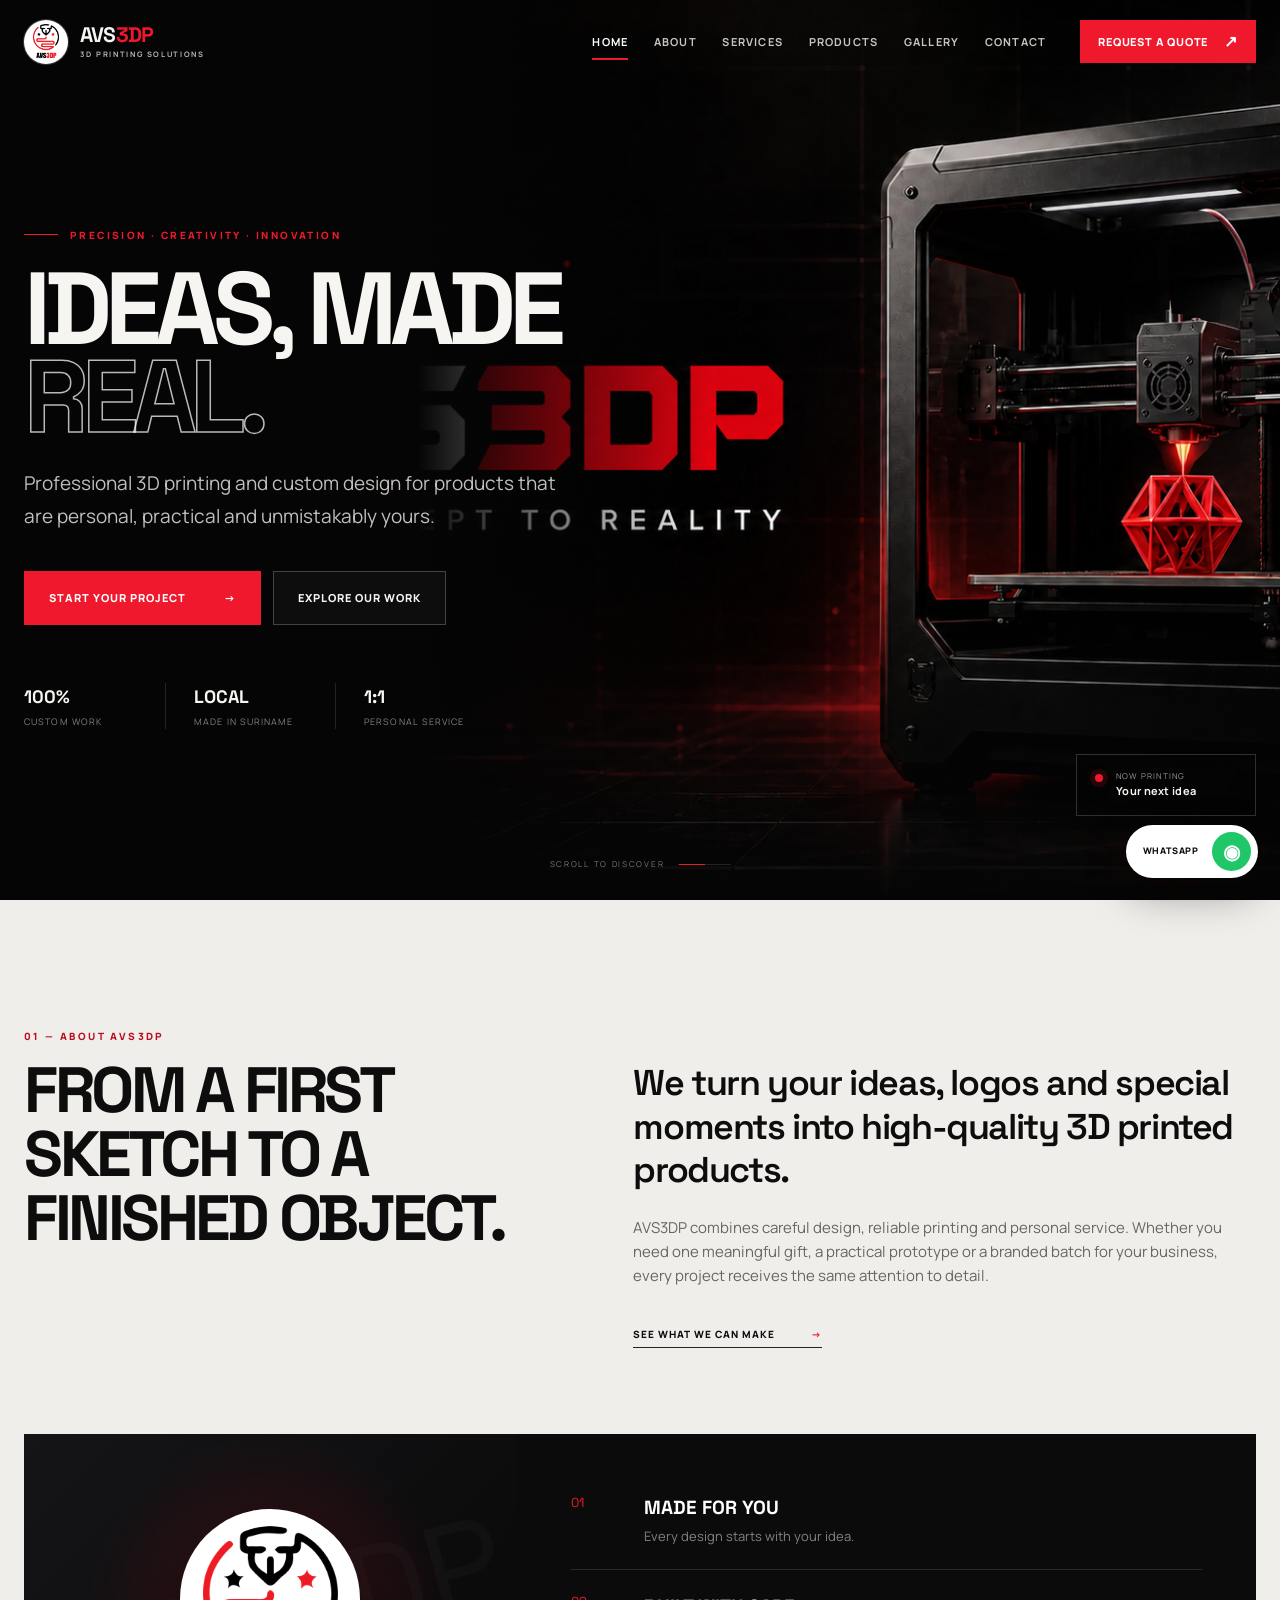
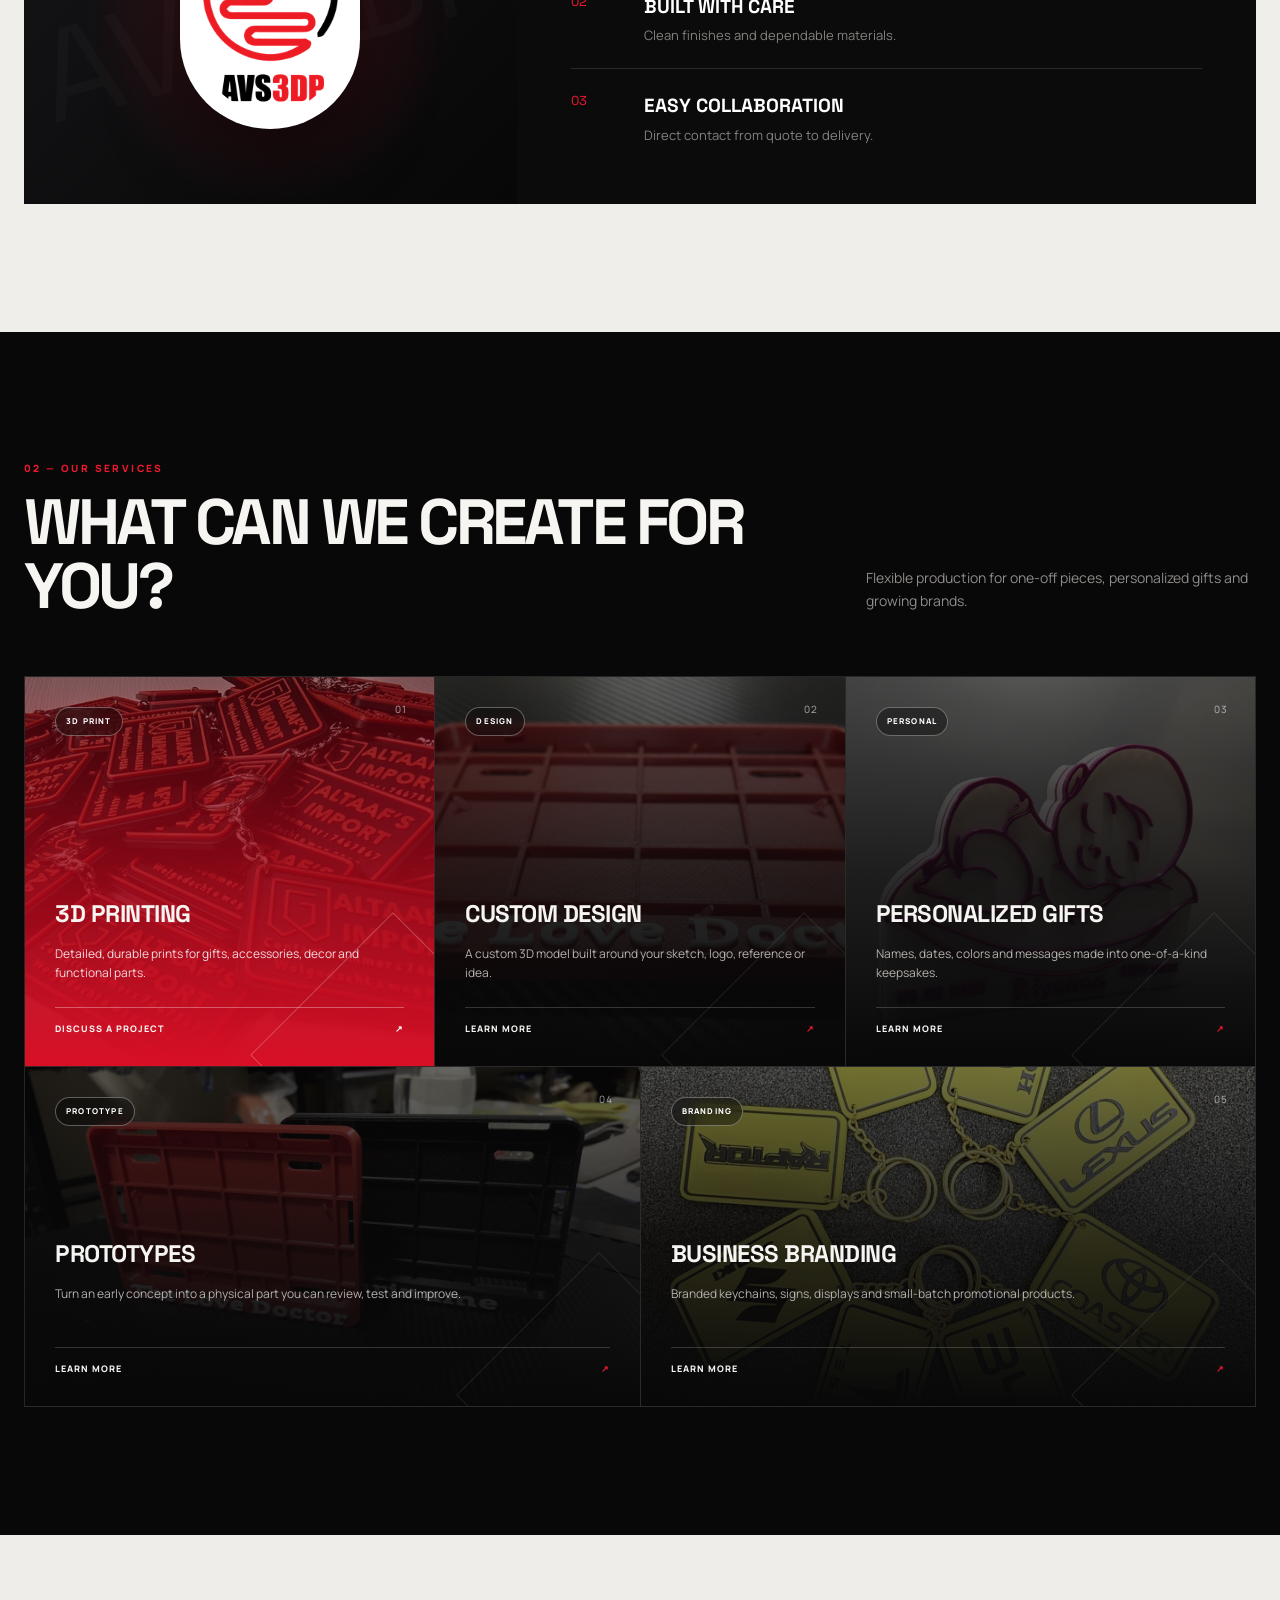
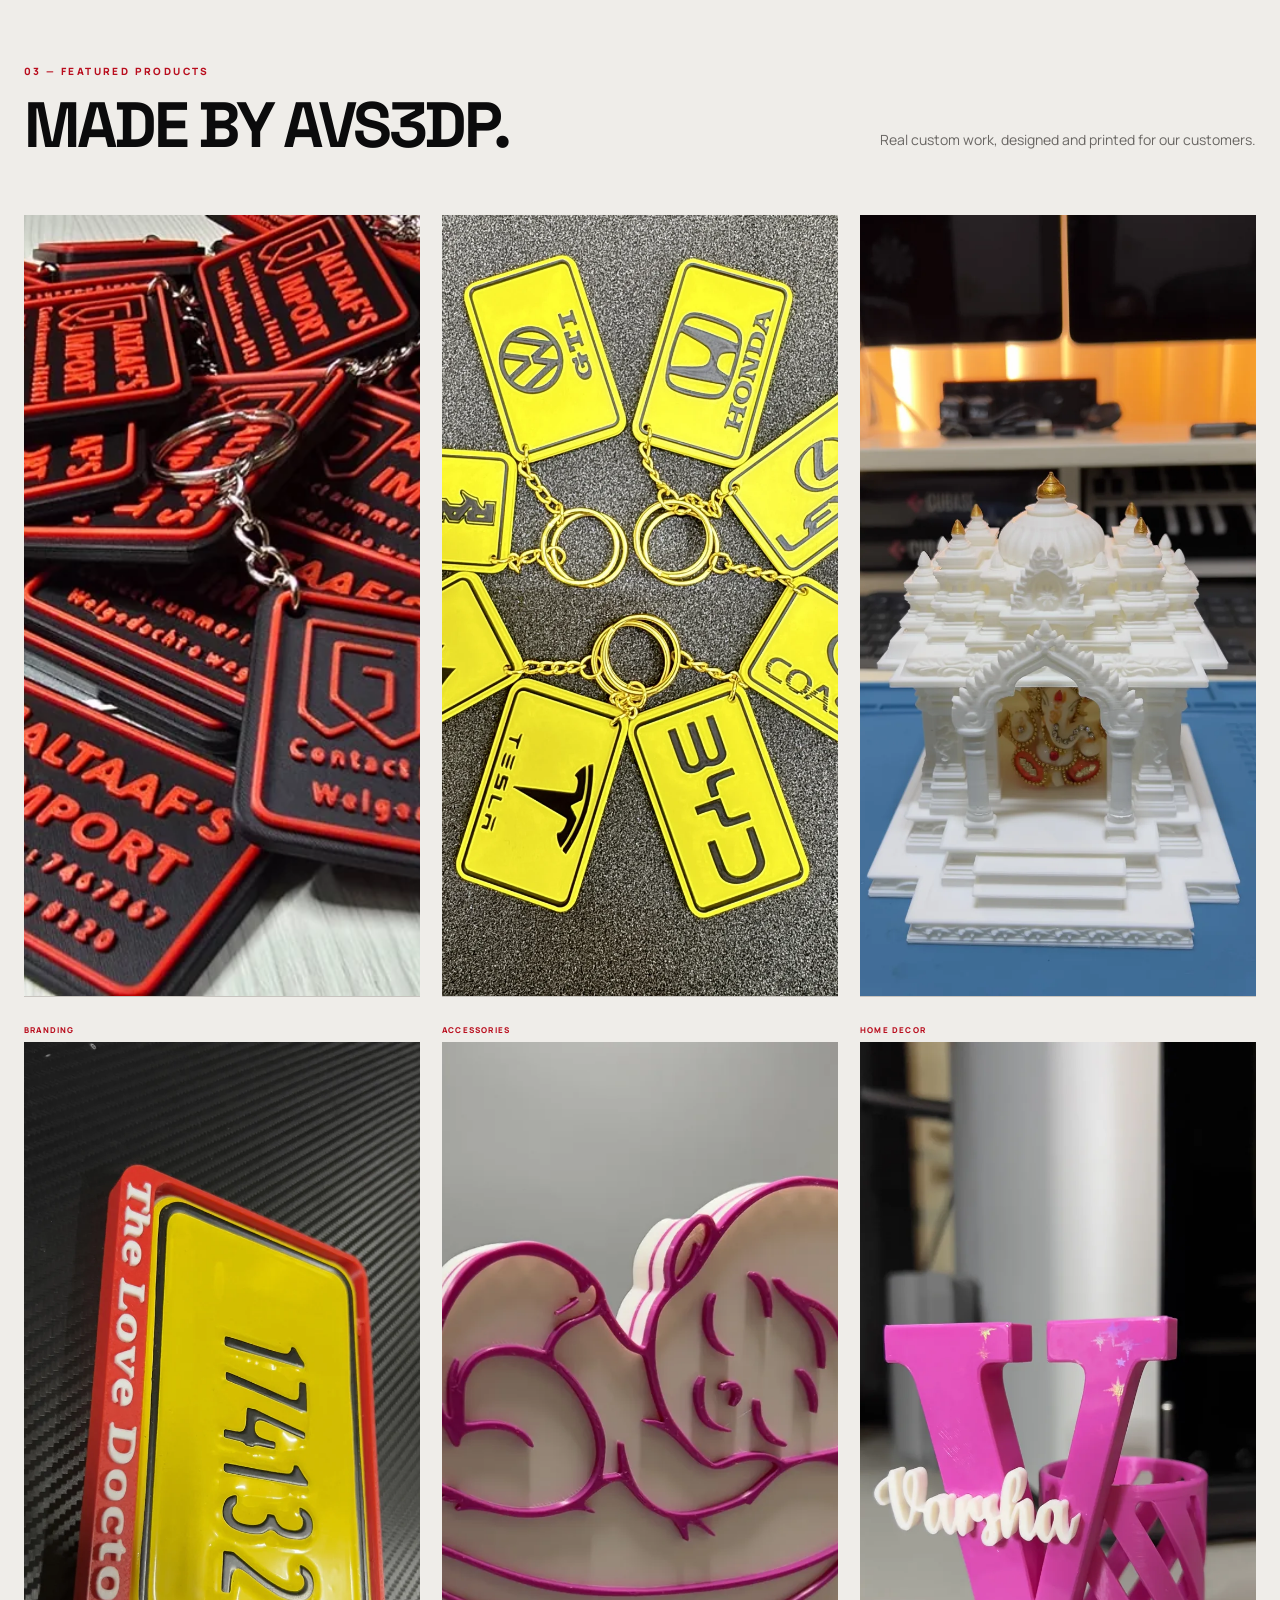
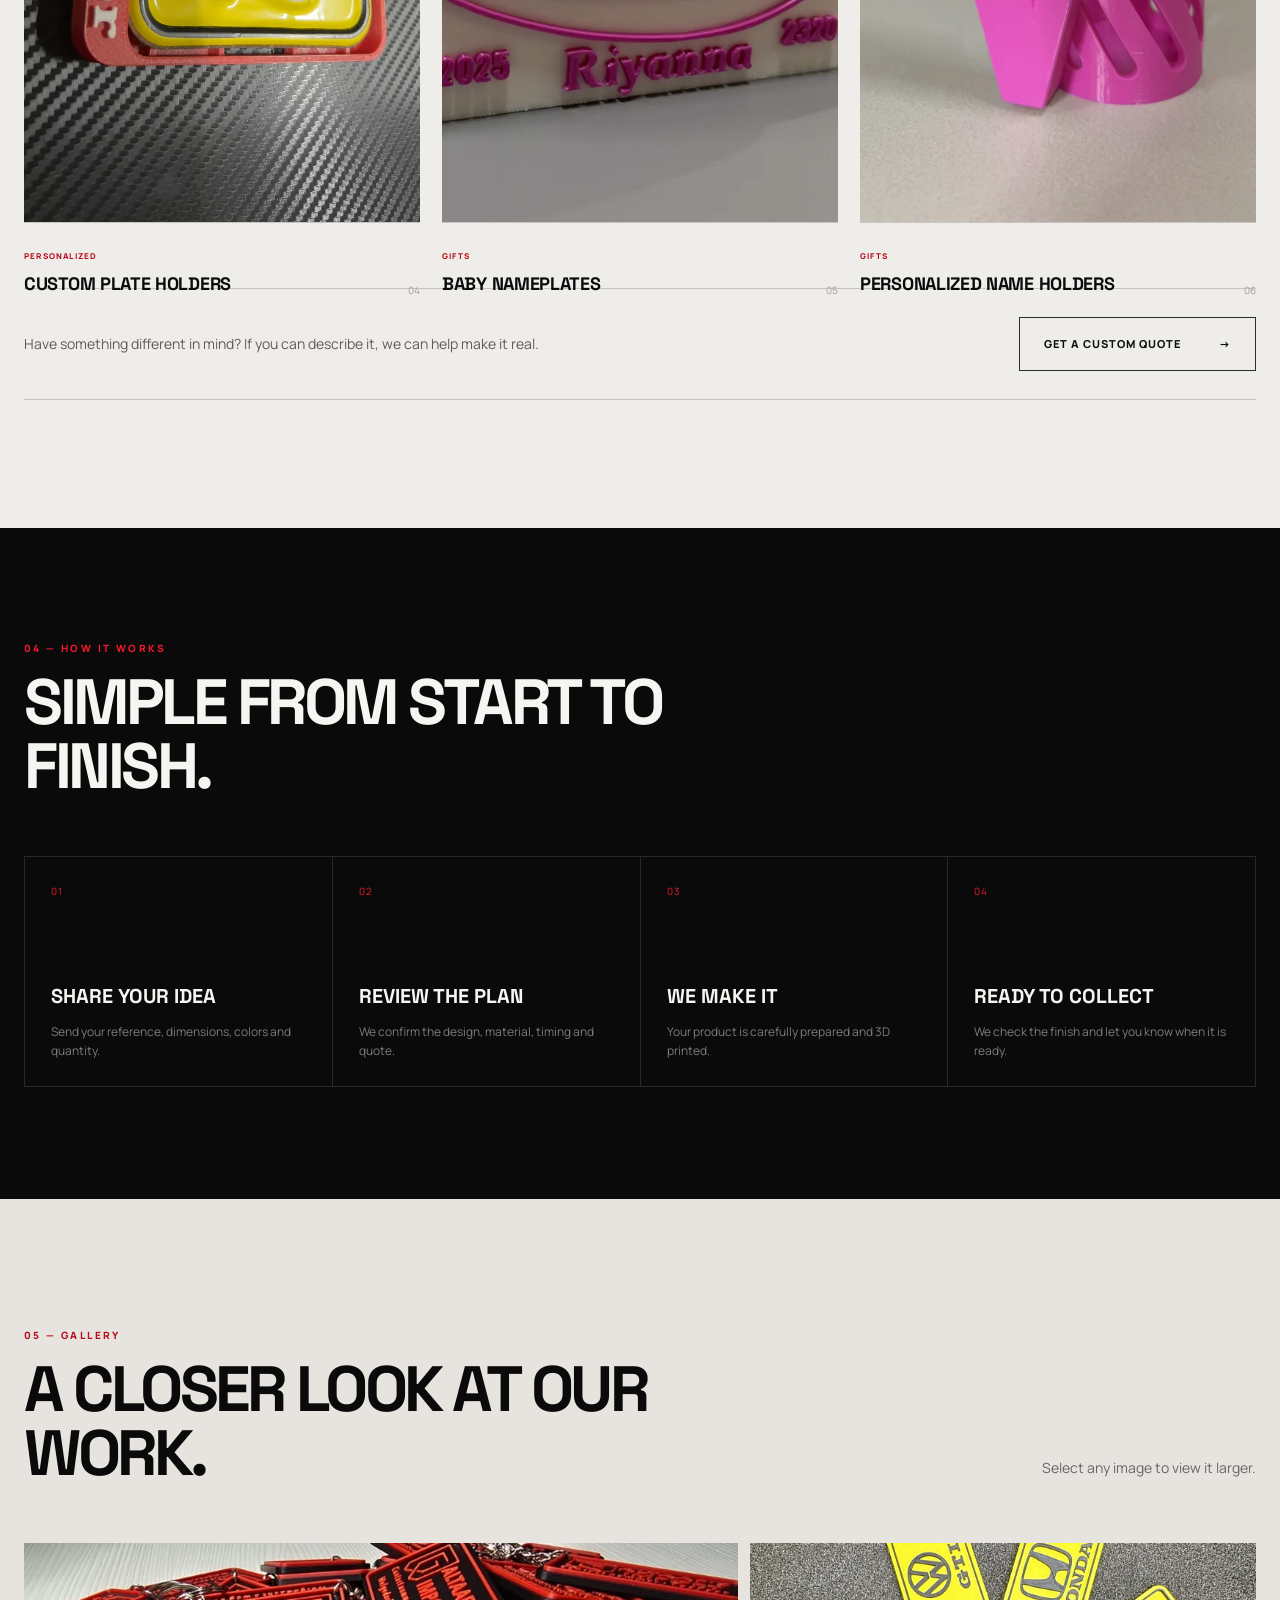
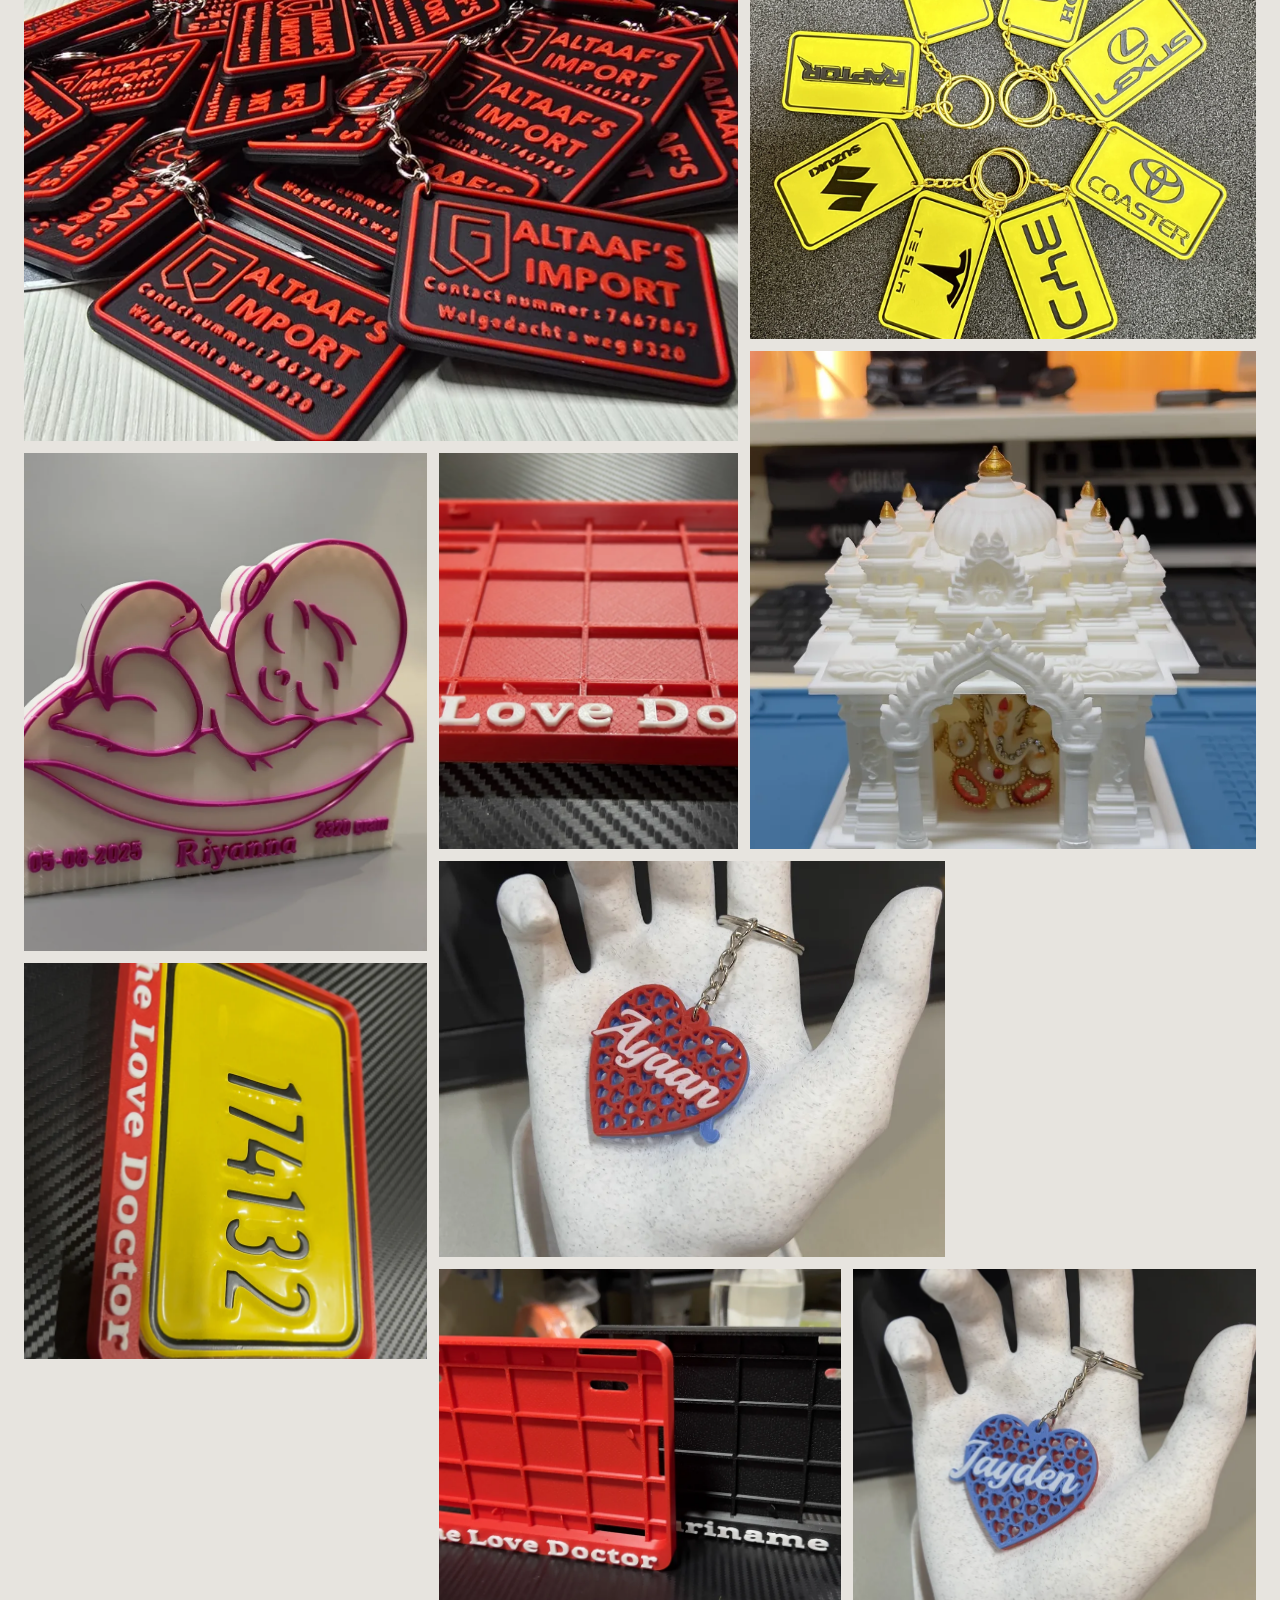
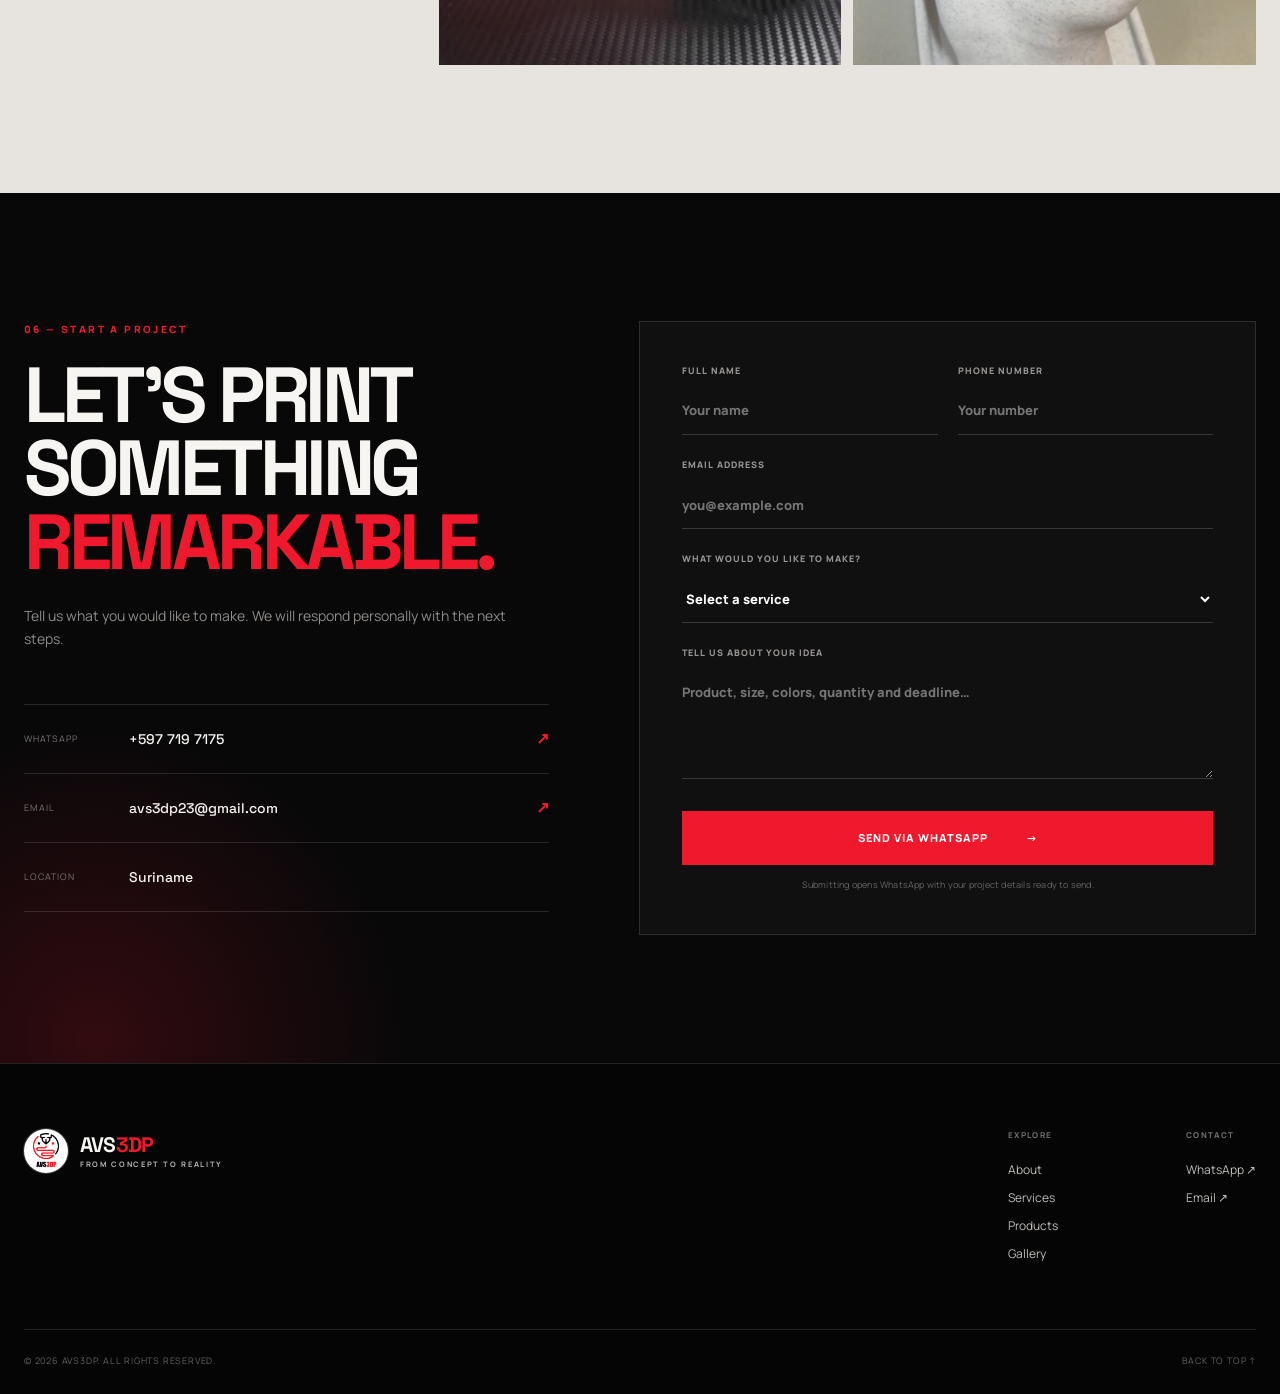
<file: index.html>
<!doctype html>
<html lang="en">
<head>
  <meta charset="utf-8">
  <meta name="viewport" content="width=device-width, initial-scale=1">
  <meta name="theme-color" content="#050505">
  <meta name="description" content="Professional 3D printing, custom design, personalized gifts and business branding by AVS3DP in Suriname.">
  <meta property="og:title" content="AVS3DP — From Concept to Reality">
  <meta property="og:description" content="Professional custom 3D printing and design in Suriname.">
  <meta property="og:type" content="website">
  <meta property="og:image" content="https://avs3dp.github.io/images/og.png">
  <title>AVS3DP | Custom 3D Printing in Suriname</title>
  <link rel="icon" href="images/avs3dp-logo.png">
  <link rel="preconnect" href="https://fonts.googleapis.com">
  <link rel="preconnect" href="https://fonts.gstatic.com" crossorigin>
  <link href="https://fonts.googleapis.com/css2?family=Manrope:wght@400;500;600;700;800&family=Space+Grotesk:wght@500;600;700&display=swap" rel="stylesheet">
  <link rel="stylesheet" href="style.css?v=8">
</head>
<body>
  <a class="skip-link" href="#main">Skip to content</a>
  <header class="site-header" data-header>
    <div class="shell nav-shell">
      <a class="brand" href="#home" aria-label="AVS3DP home"><span class="brand-mark"><img src="images/avs3dp-logo.png" alt=""></span><span class="brand-type"><strong>AVS<span>3DP</span></strong><small>3D PRINTING SOLUTIONS</small></span></a>
      <button class="menu-toggle" type="button" aria-expanded="false" aria-controls="main-nav" data-menu-toggle><span></span><span></span><span></span><span class="sr-only">Open menu</span></button>
      <nav class="main-nav" id="main-nav" aria-label="Primary navigation" data-nav><a href="#home">Home</a><a href="#about">About</a><a href="#services">Services</a><a href="#products">Products</a><a href="#gallery">Gallery</a><a href="#contact">Contact</a></nav>
      <a class="header-cta" href="#contact">Request a quote <span>↗</span></a>
    </div>
  </header>

  <main id="main">
    <section class="hero" id="home">
      <div class="hero-grid-lines" aria-hidden="true"></div><div class="hero-glow" aria-hidden="true"></div>
      <div class="shell hero-shell">
        <div class="hero-copy reveal">
          <div class="eyebrow"><span></span> Precision · Creativity · Innovation</div>
          <h1>Ideas, made <em>real.</em></h1>
          <p class="hero-lede">Professional 3D printing and custom design for products that are personal, practical and unmistakably yours.</p>
          <div class="hero-actions"><a class="button button-primary" href="#contact">Start your project <span>→</span></a><a class="button button-ghost" href="#products">Explore our work</a></div>
          <div class="hero-proof" aria-label="Service highlights"><div><strong>100%</strong><span>Custom work</span></div><div><strong>Local</strong><span>Made in Suriname</span></div><div><strong>1:1</strong><span>Personal service</span></div></div>
        </div>
        <div class="hero-visual reveal" data-delay="1"><div class="hero-image-frame"><img class="hero-background" src="images/avs3dp-hero-red-3dp.png" alt="Modern 3D printer creating a red geometric object"><div class="exact-nozzle-motion" aria-hidden="true"><span class="original-nozzle-sprite"></span></div><div class="print-status"><i></i><span>Now printing</span><strong>Your next idea</strong></div></div><div class="hero-index" aria-hidden="true"><span>AVS</span><b>3DP</b></div></div>
      </div>
      <a class="scroll-cue" href="#about"><span>Scroll to discover</span><i></i></a>
    </section>

    <section class="about section" id="about">
      <div class="shell about-grid">
        <div class="section-intro reveal"><span class="section-kicker">01 — About AVS3DP</span><h2>From a first sketch to a finished object.</h2></div>
        <div class="about-copy reveal" data-delay="1"><p class="lead">We turn your ideas, logos and special moments into high-quality 3D printed products.</p><p>AVS3DP combines careful design, reliable printing and personal service. Whether you need one meaningful gift, a practical prototype or a branded batch for your business, every project receives the same attention to detail.</p><a class="text-link" href="#services">See what we can make <span>→</span></a></div>
        <div class="about-panel reveal" data-delay="2"><div class="about-logo-wrap"><img src="images/avs3dp-logo.png" alt="AVS3DP logo"></div><div class="about-values"><div><span>01</span><p><strong>Made for you</strong>Every design starts with your idea.</p></div><div><span>02</span><p><strong>Built with care</strong>Clean finishes and dependable materials.</p></div><div><span>03</span><p><strong>Easy collaboration</strong>Direct contact from quote to delivery.</p></div></div></div>
      </div>
    </section>

    <section class="services section" id="services">
      <div class="shell">
        <div class="section-heading reveal"><div><span class="section-kicker">02 — Our services</span><h2>What can we create for you?</h2></div><p>Flexible production for one-off pieces, personalized gifts and growing brands.</p></div>
        <div class="service-grid">
          <article class="service-card service-featured reveal"><img class="service-image" src="images/business-keychains.webp" alt="Custom 3D printed business keychains" loading="lazy"><span class="service-no">01</span><div class="service-symbol">3D Print</div><h3>3D Printing</h3><p>Detailed, durable prints for gifts, accessories, decor and functional parts.</p><a href="#contact">Discuss a project <span>↗</span></a></article>
          <article class="service-card reveal" data-delay="1"><img class="service-image" src="images/organizer-tray.webp" alt="Custom designed organizer tray" loading="lazy"><span class="service-no">02</span><div class="service-symbol">Design</div><h3>Custom Design</h3><p>A custom 3D model built around your sketch, logo, reference or idea.</p><a href="#contact">Learn more <span>↗</span></a></article>
          <article class="service-card reveal" data-delay="2"><img class="service-image" src="images/baby-nameplate.webp" alt="Personalized 3D printed baby nameplate" loading="lazy"><span class="service-no">03</span><div class="service-symbol">Personal</div><h3>Personalized Gifts</h3><p>Names, dates, colors and messages made into one-of-a-kind keepsakes.</p><a href="#contact">Learn more <span>↗</span></a></article>
          <article class="service-card reveal"><img class="service-image" src="images/organizer-trays.webp" alt="Red and black 3D printed prototype trays" loading="lazy"><span class="service-no">04</span><div class="service-symbol">Prototype</div><h3>Prototypes</h3><p>Turn an early concept into a physical part you can review, test and improve.</p><a href="#contact">Learn more <span>↗</span></a></article>
          <article class="service-card reveal" data-delay="1"><img class="service-image" src="images/car-keychains.webp" alt="Branded car logo keychains" loading="lazy"><span class="service-no">05</span><div class="service-symbol">Branding</div><h3>Business Branding</h3><p>Branded keychains, signs, displays and small-batch promotional products.</p><a href="#contact">Learn more <span>↗</span></a></article>
        </div>
      </div>
    </section>

    <section class="products section" id="products">
      <div class="shell">
        <div class="section-heading reveal"><div><span class="section-kicker">03 — Featured products</span><h2>Made by AVS3DP.</h2></div><p>Real custom work, designed and printed for our customers.</p></div>
        <div class="product-grid">
          <article class="product-card reveal"><a class="product-image" href="#contact"><img src="images/business-keychains.webp" alt="Business Keychains"><span>Request similar <b>↗</b></span></a><div class="product-meta"><div><small>Branding</small><h3>Business Keychains</h3></div><span>01</span></div></article>
          <article class="product-card reveal" data-delay="1"><a class="product-image" href="#contact"><img src="images/car-keychains.webp" alt="Car Logo Keychains"><span>Request similar <b>↗</b></span></a><div class="product-meta"><div><small>Accessories</small><h3>Car Logo Keychains</h3></div><span>02</span></div></article>
          <article class="product-card reveal" data-delay="2"><a class="product-image" href="#contact"><img src="images/religious-decor.webp" alt="Religious Decor"><span>Request similar <b>↗</b></span></a><div class="product-meta"><div><small>Home Decor</small><h3>Religious Decor</h3></div><span>03</span></div></article>
          <article class="product-card reveal"><a class="product-image" href="#contact"><img src="images/plate-holder.webp" alt="Custom Plate Holders"><span>Request similar <b>↗</b></span></a><div class="product-meta"><div><small>Personalized</small><h3>Custom Plate Holders</h3></div><span>04</span></div></article>
          <article class="product-card reveal" data-delay="1"><a class="product-image" href="#contact"><img src="images/baby-nameplate.webp" alt="Baby Nameplates"><span>Request similar <b>↗</b></span></a><div class="product-meta"><div><small>Gifts</small><h3>Baby Nameplates</h3></div><span>05</span></div></article>
          <article class="product-card reveal" data-delay="2"><a class="product-image" href="#contact"><img src="images/name-holder.webp" alt="Personalized Name Holders"><span>Request similar <b>↗</b></span></a><div class="product-meta"><div><small>Gifts</small><h3>Personalized Name Holders</h3></div><span>06</span></div></article>
        </div>
        <div class="products-footer reveal"><p>Have something different in mind? If you can describe it, we can help make it real.</p><a class="button button-outline" href="#contact">Get a custom quote <span>→</span></a></div>
      </div>
    </section>

    <section class="process section" aria-labelledby="process-title"><div class="shell"><div class="section-heading reveal"><div><span class="section-kicker">04 — How it works</span><h2 id="process-title">Simple from start to finish.</h2></div></div><ol class="process-grid"><li class="reveal"><span>01</span><div><h3>Share your idea</h3><p>Send your reference, dimensions, colors and quantity.</p></div></li><li class="reveal" data-delay="1"><span>02</span><div><h3>Review the plan</h3><p>We confirm the design, material, timing and quote.</p></div></li><li class="reveal" data-delay="2"><span>03</span><div><h3>We make it</h3><p>Your product is carefully prepared and 3D printed.</p></div></li><li class="reveal" data-delay="3"><span>04</span><div><h3>Ready to collect</h3><p>We check the finish and let you know when it is ready.</p></div></li></ol></div></section>

    <section class="gallery section" id="gallery">
      <div class="shell"><div class="section-heading reveal"><div><span class="section-kicker">05 — Gallery</span><h2>A closer look at our work.</h2></div><p>Select any image to view it larger.</p></div>
        <div class="gallery-grid">
          <button class="gallery-item gallery-item-1 reveal" data-gallery type="button"><img src="images/business-keychains.webp" alt="Custom red business keychains" loading="lazy"><span>View project <b>↗</b></span></button>
          <button class="gallery-item gallery-item-2 reveal" data-gallery type="button"><img src="images/car-keychains.webp" alt="Yellow car logo keychains" loading="lazy"><span>View project <b>↗</b></span></button>
          <button class="gallery-item gallery-item-3 reveal" data-gallery type="button"><img src="images/religious-decor.webp" alt="White religious 3D printed decor" loading="lazy"><span>View project <b>↗</b></span></button>
          <button class="gallery-item gallery-item-4 reveal" data-gallery type="button"><img src="images/baby-nameplate.webp" alt="Personalized baby nameplate" loading="lazy"><span>View project <b>↗</b></span></button>
          <button class="gallery-item gallery-item-5 reveal" data-gallery type="button"><img src="images/organizer-tray.webp" alt="Red custom organizer tray" loading="lazy"><span>View project <b>↗</b></span></button>
          <button class="gallery-item gallery-item-6 reveal" data-gallery type="button"><img src="images/name-charm-grandma.webp" alt="Personalized grandma name charm" loading="lazy"><span>View project <b>↗</b></span></button>
          <button class="gallery-item gallery-item-7 reveal" data-gallery type="button"><img src="images/plate-holder.webp" alt="Yellow personalized plate holder" loading="lazy"><span>View project <b>↗</b></span></button>
          <button class="gallery-item gallery-item-8 reveal" data-gallery type="button"><img src="images/organizer-trays.webp" alt="Red and black organizer trays" loading="lazy"><span>View project <b>↗</b></span></button>
          <button class="gallery-item gallery-item-9 reveal" data-gallery type="button"><img src="images/name-charm-father.webp" alt="Personalized father name charm" loading="lazy"><span>View project <b>↗</b></span></button>
        </div>
      </div>
    </section>

    <section class="contact section" id="contact">
      <div class="contact-grid-lines" aria-hidden="true"></div>
      <div class="shell contact-grid">
        <div class="contact-copy reveal"><span class="section-kicker">06 — Start a project</span><h2>Let's print something <em>remarkable.</em></h2><p>Tell us what you would like to make. We will respond personally with the next steps.</p><div class="contact-list"><a href="https://wa.me/5977197175" target="_blank" rel="noreferrer"><span>WhatsApp</span><strong>+597 719 7175</strong><b>↗</b></a><a href="mailto:avs3dp23@gmail.com"><span>Email</span><strong>avs3dp23@gmail.com</strong><b>↗</b></a><div><span>Location</span><strong>Suriname</strong></div></div></div>
        <form class="quote-form reveal" data-delay="1" data-quote-form><div class="field-row"><label>Full name<input name="name" type="text" placeholder="Your name" required></label><label>Phone number<input name="phone" type="tel" placeholder="Your number"></label></div><label>Email address<input name="email" type="email" placeholder="you@example.com" required></label><label>What would you like to make?<select name="service" required><option value="" selected disabled>Select a service</option><option>3D Printing</option><option>Custom Design</option><option>Personalized Gift</option><option>Prototype</option><option>Business Branding</option><option>Something else</option></select></label><label>Tell us about your idea<textarea name="message" rows="4" placeholder="Product, size, colors, quantity and deadline…" required></textarea></label><button class="button button-primary form-submit" type="submit">Send via WhatsApp <span>→</span></button><small>Submitting opens WhatsApp with your project details ready to send.</small></form>
      </div>
    </section>
  </main>

  <footer class="site-footer"><div class="shell footer-main"><a class="brand footer-brand" href="#home"><span class="brand-mark"><img src="images/avs3dp-logo.png" alt=""></span><span class="brand-type"><strong>AVS<span>3DP</span></strong><small>FROM CONCEPT TO REALITY</small></span></a><div class="footer-nav"><div><span>Explore</span><a href="#about">About</a><a href="#services">Services</a><a href="#products">Products</a><a href="#gallery">Gallery</a></div><div><span>Contact</span><a href="https://wa.me/5977197175" target="_blank" rel="noreferrer">WhatsApp ↗</a><a href="mailto:avs3dp23@gmail.com">Email ↗</a></div></div></div><div class="shell footer-bottom"><p>© <span data-year></span> AVS3DP. All rights reserved.</p><a href="#home">Back to top ↑</a></div></footer>
  <a class="whatsapp-float" href="https://wa.me/5977197175?text=Hello%20AVS3DP%2C%20I%20would%20like%20a%20quote." target="_blank" rel="noreferrer" aria-label="Chat with AVS3DP on WhatsApp"><span>WhatsApp</span><b>◉</b></a>
  <dialog class="lightbox" id="lightbox"><button type="button" data-lightbox-close aria-label="Close image">×</button><img src="images/business-keychains.webp" alt="Selected AVS3DP project" data-lightbox-image></dialog>
  <script src="script.js"></script>
  <script src="//code.tidio.co/ifq0kynxiijvnd68iumsjaqwfmdihzmz.js" async></script>
</body>
</html>
</file>
<file: style.css>
:root {
  --black: #050505;
  --ink: #0a0a0b;
  --surface: #111113;
  --surface-2: #171719;
  --line: rgba(255,255,255,.12);
  --line-strong: rgba(255,255,255,.22);
  --white: #f7f5f2;
  --muted: #aaa7a4;
  --red: #f0182d;
  --red-dark: #b90d1d;
  --font-body: "Manrope", Arial, sans-serif;
  --font-display: "Space Grotesk", "Arial Narrow", sans-serif;
  --shell: min(1240px, calc(100% - 48px));
}

* { box-sizing: border-box; }
html { scroll-behavior: smooth; scroll-padding-top: 82px; }
body { margin: 0; background: var(--black); color: var(--white); font-family: var(--font-body); line-height: 1.6; overflow-x: hidden; }
body.menu-open { overflow: hidden; }
img { max-width: 100%; display: block; }
a { color: inherit; text-decoration: none; }
button, input, select, textarea { font: inherit; }
button { color: inherit; }
::selection { background: var(--red); color: #fff; }

.shell { width: var(--shell); margin-inline: auto; }
.section { padding: 128px 0; position: relative; }
.sr-only { position: absolute; width: 1px; height: 1px; padding: 0; margin: -1px; overflow: hidden; clip: rect(0,0,0,0); white-space: nowrap; border: 0; }
.skip-link { position: fixed; z-index: 9999; top: 10px; left: 10px; padding: 10px 16px; background: #fff; color: #000; transform: translateY(-150%); transition: .2s ease; }
.skip-link:focus { transform: none; }

.site-header { position: fixed; inset: 0 0 auto; z-index: 1000; height: 84px; border-bottom: 1px solid transparent; transition: background .3s ease, border .3s ease, height .3s ease; }
.site-header.is-scrolled { height: 72px; background: rgba(5,5,5,.88); border-color: var(--line); backdrop-filter: blur(18px); }
.nav-shell { height: 100%; display: flex; align-items: center; gap: 34px; }
.brand { display: inline-flex; align-items: center; gap: 12px; flex-shrink: 0; }
.brand-mark { width: 44px; height: 44px; border-radius: 50%; display: grid; place-items: center; background: #fff; overflow: hidden; box-shadow: 0 0 0 1px rgba(255,255,255,.2); }
.brand-mark img { width: 36px; height: 36px; object-fit: contain; }
.brand-type { display: flex; flex-direction: column; line-height: 1; }
.brand-type strong { font-family: var(--font-display); font-size: 21px; letter-spacing: -.8px; }
.brand-type strong span { color: var(--red); }
.brand-type small { margin-top: 6px; color: #b8b8b8; font-size: 7.5px; font-weight: 700; letter-spacing: 1.65px; }
.main-nav { margin-left: auto; display: flex; align-items: center; gap: clamp(18px, 2vw, 34px); }
.main-nav a { position: relative; font-size: 11px; font-weight: 700; letter-spacing: 1.2px; text-transform: uppercase; color: #c8c6c3; transition: color .2s ease; }
.main-nav a::after { content: ""; position: absolute; left: 0; right: 100%; bottom: -10px; height: 2px; background: var(--red); transition: right .25s ease; }
.main-nav a:hover, .main-nav a.active { color: #fff; }
.main-nav a:hover::after, .main-nav a.active::after { right: 0; }
.header-cta { display: inline-flex; align-items: center; gap: 16px; min-height: 43px; padding: 0 18px; background: var(--red); color: #fff; font-size: 11px; font-weight: 800; text-transform: uppercase; letter-spacing: .8px; transition: transform .2s ease, background .2s ease; }
.header-cta:hover { background: #ff263b; transform: translateY(-2px); }
.header-cta span { font-size: 16px; }
.menu-toggle { display: none; width: 44px; height: 44px; padding: 0; border: 1px solid var(--line); background: transparent; align-items: center; justify-content: center; flex-direction: column; gap: 5px; }
.menu-toggle > span:not(.sr-only) { width: 19px; height: 1.5px; background: #fff; transition: transform .25s ease, opacity .25s ease; }

.hero { min-height: 880px; height: min(930px, 100svh); position: relative; display: flex; align-items: center; overflow: hidden; background: #060607; isolation: isolate; }
.hero::before { content: ""; position: absolute; inset: 0; z-index: -1; background: linear-gradient(90deg, #050505 0%, #050505 34%, rgba(5,5,5,.94) 46%, rgba(5,5,5,.08) 75%), linear-gradient(180deg, transparent 70%, #050505 100%); }
.hero-grid-lines, .contact-grid-lines { position: absolute; inset: 0; z-index: -3; opacity: .38; background-image: linear-gradient(rgba(255,255,255,.035) 1px, transparent 1px), linear-gradient(90deg, rgba(255,255,255,.035) 1px, transparent 1px); background-size: 74px 74px; mask-image: linear-gradient(to right, #000, transparent 68%); }
.hero-glow { position: absolute; z-index: -2; width: 750px; height: 750px; border-radius: 50%; right: 1%; top: 9%; background: radial-gradient(circle, rgba(240,24,45,.26), rgba(240,24,45,.04) 45%, transparent 70%); filter: blur(20px); }
.hero-shell { height: 100%; display: grid; grid-template-columns: .88fr 1.12fr; align-items: center; position: relative; }
.hero-copy { position: relative; z-index: 3; padding-top: 56px; max-width: 690px; }
.eyebrow, .section-kicker { display: flex; align-items: center; gap: 12px; color: var(--red); font-size: 10px; font-weight: 800; letter-spacing: 2.4px; text-transform: uppercase; }
.eyebrow span { width: 34px; height: 1px; background: var(--red); }
.hero h1 { margin: 22px 0 26px; max-width: 690px; font-family: var(--font-display); font-size: clamp(70px, 8vw, 126px); line-height: .86; letter-spacing: -7px; text-transform: uppercase; }
.hero h1 em { display: block; color: transparent; -webkit-text-stroke: 1.5px rgba(255,255,255,.72); font-style: normal; }
.hero-lede { max-width: 600px; margin: 0; color: #c2bfbc; font-size: clamp(16px, 1.5vw, 19px); line-height: 1.75; }
.hero-actions { margin-top: 38px; display: flex; flex-wrap: wrap; gap: 12px; }
.button { min-height: 54px; display: inline-flex; justify-content: center; align-items: center; gap: 38px; padding: 0 24px; border: 1px solid transparent; font-size: 11px; font-weight: 800; letter-spacing: 1px; text-transform: uppercase; cursor: pointer; transition: transform .2s ease, border-color .2s ease, background .2s ease; }
.button:hover { transform: translateY(-3px); }
.button-primary { background: var(--red); color: #fff; }
.button-primary:hover { background: #ff273b; }
.button-ghost { border-color: var(--line-strong); background: rgba(255,255,255,.035); }
.button-ghost:hover, .button-outline:hover { border-color: var(--red); }
.button-outline { border-color: #2c2c2e; color: #111; }
.hero-proof { display: flex; gap: 0; margin-top: 58px; }
.hero-proof > div { min-width: 142px; padding-right: 28px; margin-right: 28px; border-right: 1px solid var(--line); display: flex; flex-direction: column; }
.hero-proof > div:last-child { border-right: 0; }
.hero-proof strong { font-family: var(--font-display); font-size: 18px; text-transform: uppercase; }
.hero-proof span { margin-top: 3px; color: #85827f; font-size: 9px; letter-spacing: 1.1px; text-transform: uppercase; }
.hero-visual { position: absolute; z-index: 0; inset: 0 -10vw 0 32%; }
.hero-image-frame { width: 100%; height: 100%; overflow: hidden; position: relative; }
.hero-image-frame::after { content: ""; position: absolute; inset: 0; background: linear-gradient(90deg, #050505 0%, transparent 30%), linear-gradient(180deg, rgba(5,5,5,.18), transparent 60%, #050505); pointer-events: none; }
.hero-background { position: absolute; inset: 0; width: 100%; height: 100%; max-width: none; object-fit: cover; object-position: 58% center; transform: scale(1.02); }
.exact-nozzle-motion { position: absolute; z-index: 1; inset: 0; pointer-events: none; animation: original-nozzle-scan 3.8s cubic-bezier(.55,.05,.35,.95) infinite alternate; will-change: transform; }
.original-nozzle-sprite { position: absolute; inset: 0; display: block; background: url("/images/avs3dp-hero.webp") 58% center / cover no-repeat; -webkit-mask: url("/images/avs3dp-original-nozzle.svg") 58% center / cover no-repeat; mask: url("/images/avs3dp-original-nozzle.svg") 58% center / cover no-repeat; transform: scale(1.02); user-select: none; filter: drop-shadow(0 0 4px rgba(255,55,35,.16)); }
@keyframes original-nozzle-scan { 0% { transform: translateX(-13px); } 34% { transform: translateX(9px); } 62% { transform: translateX(-5px); } 100% { transform: translateX(13px); } }
.print-status { position: absolute; z-index: 2; right: 10vw; bottom: 84px; display: grid; grid-template-columns: 10px auto; column-gap: 11px; padding: 15px 18px; min-width: 180px; border: 1px solid rgba(255,255,255,.18); background: rgba(5,5,5,.72); backdrop-filter: blur(12px); }
.print-status i { width: 8px; height: 8px; margin-top: 4px; border-radius: 50%; background: var(--red); box-shadow: 0 0 0 5px rgba(240,24,45,.13); animation: pulse 1.8s infinite; }
@keyframes pulse { 50% { box-shadow: 0 0 0 9px rgba(240,24,45,0); } }
.print-status span, .print-status strong { grid-column: 2; }
.print-status span { color: #9e9b98; font-size: 8px; text-transform: uppercase; letter-spacing: 1.2px; }
.print-status strong { font-size: 11px; letter-spacing: .3px; }
.hero-index { position: absolute; right: 2vw; top: 50%; transform: translateY(-50%) rotate(90deg); transform-origin: center; display: flex; align-items: baseline; gap: 8px; opacity: .14; font-family: var(--font-display); }
.hero-index span { font-size: 14px; letter-spacing: 6px; }
.hero-index b { color: var(--red); font-size: 34px; }
.scroll-cue { position: absolute; z-index: 4; left: 50%; bottom: 29px; transform: translateX(-50%); display: flex; align-items: center; gap: 14px; color: #7c7977; font-size: 8px; letter-spacing: 1.7px; text-transform: uppercase; }
.scroll-cue i { display: block; width: 52px; height: 1px; background: linear-gradient(to right, var(--red) 50%, var(--line) 50%); }

.section-heading { margin-bottom: 58px; display: flex; justify-content: space-between; align-items: end; gap: 40px; }
.section-heading h2, .section-intro h2 { margin: 14px 0 0; max-width: 760px; font-family: var(--font-display); font-size: clamp(42px, 5vw, 74px); line-height: 1; letter-spacing: -3.5px; text-transform: uppercase; }
.section-heading > p { max-width: 390px; margin: 0 0 6px; color: #8f8c89; font-size: 14px; }

.about { background: #f0eeeb; color: #0d0d0e; }
.about-grid { display: grid; grid-template-columns: .9fr 1.1fr; column-gap: 100px; row-gap: 86px; }
.about .section-kicker { color: var(--red-dark); }
.section-intro h2 { max-width: 550px; }
.about-copy { padding-top: 33px; }
.about-copy .lead { margin: 0 0 24px; max-width: 610px; font-family: var(--font-display); font-size: clamp(25px, 2.8vw, 39px); font-weight: 600; line-height: 1.22; letter-spacing: -1.4px; }
.about-copy > p:not(.lead) { max-width: 610px; color: #686562; font-size: 15px; }
.text-link { display: inline-flex; align-items: center; gap: 36px; margin-top: 23px; padding-bottom: 5px; border-bottom: 1px solid #222; font-size: 10px; font-weight: 800; letter-spacing: 1px; text-transform: uppercase; }
.text-link span { color: var(--red); }
.about-panel { grid-column: 1 / -1; min-height: 370px; display: grid; grid-template-columns: .8fr 1.2fr; background: #0b0b0c; color: #fff; }
.about-logo-wrap { position: relative; min-height: 360px; display: grid; place-items: center; overflow: hidden; background: radial-gradient(circle at center, rgba(240,24,45,.22), transparent 60%), linear-gradient(135deg, #151517, #070708); }
.about-logo-wrap::before { content: "AVS3DP"; position: absolute; color: rgba(255,255,255,.025); font-family: var(--font-display); font-size: 130px; transform: rotate(-15deg); }
.about-logo-wrap img { position: relative; width: 180px; height: 220px; padding: 17px; object-fit: contain; border-radius: 90px; background: #fff; box-shadow: 0 28px 70px rgba(0,0,0,.5); }
.about-values { padding: 36px 54px; display: flex; flex-direction: column; justify-content: center; }
.about-values > div { display: grid; grid-template-columns: 48px 1fr; gap: 25px; padding: 22px 0; border-bottom: 1px solid var(--line); }
.about-values > div:last-child { border: 0; }
.about-values > div > span { color: var(--red); font-family: var(--font-display); font-size: 13px; }
.about-values p { margin: 0; color: #85827f; font-size: 13px; }
.about-values strong { display: block; margin-bottom: 3px; color: #fff; font-family: var(--font-display); font-size: 19px; text-transform: uppercase; }

.services { background: #080809; }
.service-grid { display: grid; grid-template-columns: repeat(6, 1fr); border-top: 1px solid var(--line); border-left: 1px solid var(--line); }
.service-card { min-height: 390px; grid-column: span 2; position: relative; padding: 30px; border-right: 1px solid var(--line); border-bottom: 1px solid var(--line); background: #0d0d0e; overflow: hidden; display: flex; flex-direction: column; justify-content: flex-end; transition: transform .3s ease; }
.service-card:nth-child(4), .service-card:nth-child(5) { grid-column: span 3; min-height: 340px; }
.service-image { position: absolute; z-index: 0; inset: 0; width: 100%; height: 100%; object-fit: cover; opacity: .52; filter: saturate(.72) contrast(1.08); transition: transform .6s cubic-bezier(.2,.75,.25,1), opacity .3s ease; }
.service-card::after { content: ""; position: absolute; z-index: 1; inset: 0; background: linear-gradient(180deg, rgba(5,5,5,.2) 0%, rgba(8,8,9,.72) 52%, #080809 100%); }
.service-card::before { content: ""; position: absolute; z-index: 2; inset: auto -60px -90px auto; width: 200px; height: 200px; border: 1px solid rgba(255,255,255,.09); transform: rotate(45deg); transition: border .3s ease, transform .4s ease; }
.service-card > *:not(.service-image) { position: relative; z-index: 3; }
.service-card:hover { transform: translateY(-4px); }
.service-card:hover .service-image { transform: scale(1.06); opacity: .62; }
.service-card:hover::before { border-color: rgba(240,24,45,.42); transform: rotate(52deg) scale(1.08); }
.service-featured { background: #25060a; }
.service-featured::after { background: linear-gradient(180deg, rgba(126,7,20,.24) 0%, rgba(184,10,29,.76) 55%, #d80f25 100%); }
.service-featured::before { border-color: rgba(255,255,255,.25); }
.service-no { position: absolute !important; top: 24px; right: 27px; color: rgba(255,255,255,.62); font-size: 10px; letter-spacing: 1px; }
.service-symbol { align-self: flex-start; width: auto; height: auto; margin: 0 0 auto; padding: 7px 10px; border: 1px solid rgba(255,255,255,.32); border-radius: 20px; background: rgba(5,5,5,.38); backdrop-filter: blur(8px); font-family: var(--font-body); font-size: 8px; font-weight: 800; letter-spacing: 1.2px; color: #fff; text-transform: uppercase; }
.service-card h3 { margin: 44px 0 10px; font-family: var(--font-display); font-size: 24px; text-transform: uppercase; letter-spacing: -.5px; }
.service-card p { min-height: 44px; max-width: 500px; margin: 0; color: #b4b0ad; font-size: 12px; }
.service-featured p { color: rgba(255,255,255,.84); }
.service-card a { margin-top: 19px; display: flex; justify-content: space-between; border-top: 1px solid rgba(255,255,255,.18); padding-top: 14px; font-size: 9px; font-weight: 800; letter-spacing: 1px; text-transform: uppercase; }
.service-featured a { border-color: rgba(255,255,255,.32); }
.service-card a span { color: var(--red); }
.service-featured a span { color: #fff; }

.products { background: #efede9; color: #0b0b0c; }
.products .section-kicker, .gallery .section-kicker { color: var(--red-dark); }
.products .section-heading > p, .gallery .section-heading > p { color: #696663; }
.product-grid { display: grid; grid-template-columns: repeat(3, 1fr); gap: 46px 22px; }
.product-image { position: relative; aspect-ratio: 1.05 / 1; overflow: hidden; background: #dad7d2; }
.product-image::after { content: ""; position: absolute; inset: 0; background: linear-gradient(180deg, transparent 55%, rgba(0,0,0,.72)); opacity: 0; transition: opacity .35s ease; }
.product-image img { width: 100%; height: 100%; object-fit: cover; transition: transform .55s cubic-bezier(.2,.75,.25,1); }
.product-image > span { position: absolute; z-index: 2; left: 20px; right: 20px; bottom: 18px; display: flex; justify-content: space-between; color: #fff; font-size: 9px; font-weight: 800; letter-spacing: 1px; text-transform: uppercase; opacity: 0; transform: translateY(8px); transition: opacity .3s ease, transform .3s ease; }
.product-card:hover .product-image img { transform: scale(1.06); }
.product-card:hover .product-image::after, .product-card:hover .product-image > span { opacity: 1; }
.product-card:hover .product-image > span { transform: none; }
.product-meta { display: flex; justify-content: space-between; gap: 20px; align-items: end; padding-top: 18px; border-top: 1px solid #c7c3be; }
.product-meta small { color: var(--red-dark); font-size: 8px; font-weight: 800; letter-spacing: 1.2px; text-transform: uppercase; }
.product-meta h3 { margin: 3px 0 0; font-family: var(--font-display); font-size: 18px; text-transform: uppercase; letter-spacing: -.3px; }
.product-meta > span { color: #a09c97; font-size: 10px; }
.products-footer { margin-top: 66px; padding: 28px 0; border-top: 1px solid #c7c3be; border-bottom: 1px solid #c7c3be; display: flex; justify-content: space-between; align-items: center; gap: 25px; }
.products-footer p { max-width: 540px; margin: 0; color: #5f5c58; font-size: 14px; }

.process { background: #0a0a0b; padding-top: 112px; padding-bottom: 112px; }
.process-grid { list-style: none; padding: 0; margin: 0; display: grid; grid-template-columns: repeat(4, 1fr); border-top: 1px solid var(--line); border-left: 1px solid var(--line); }
.process-grid li { min-height: 230px; position: relative; padding: 26px; border-right: 1px solid var(--line); border-bottom: 1px solid var(--line); display: flex; flex-direction: column; justify-content: space-between; }
.process-grid li > span { color: var(--red); font-size: 10px; letter-spacing: 1px; }
.process-grid h3 { margin: 0 0 10px; font-family: var(--font-display); font-size: 20px; text-transform: uppercase; }
.process-grid p { margin: 0; color: #7f7c79; font-size: 12px; }

.gallery { background: #e7e4df; color: #0a0a0b; }
.gallery-grid { display: grid; grid-template-columns: repeat(12, 1fr); grid-auto-rows: 90px; gap: 12px; }
.gallery-item { position: relative; padding: 0; border: 0; overflow: hidden; background: #ccc8c3; cursor: zoom-in; text-align: left; }
.gallery-item-1 { grid-column: span 7; grid-row: span 5; }
.gallery-item-2 { grid-column: span 5; grid-row: span 4; }
.gallery-item-3 { grid-column: span 5; grid-row: span 5; }
.gallery-item-4 { grid-column: span 4; grid-row: span 5; }
.gallery-item-5 { grid-column: span 3; grid-row: span 4; }
.gallery-item-6 { grid-column: span 5; grid-row: span 4; }
.gallery-item-7 { grid-column: span 4; grid-row: span 4; }
.gallery-item-8 { grid-column: span 4; grid-row: span 4; }
.gallery-item-9 { grid-column: span 4; grid-row: span 4; }
.gallery-item img { width: 100%; height: 100%; object-fit: cover; transition: transform .6s cubic-bezier(.2,.75,.25,1), filter .3s ease; }
.gallery-item::after { content: ""; position: absolute; inset: 0; background: linear-gradient(180deg, transparent 55%, rgba(0,0,0,.78)); opacity: 0; transition: opacity .3s ease; }
.gallery-item > span { position: absolute; z-index: 2; left: 22px; right: 22px; bottom: 19px; display: flex; justify-content: space-between; color: #fff; font-size: 9px; font-weight: 800; letter-spacing: 1.1px; text-transform: uppercase; opacity: 0; transform: translateY(8px); transition: .3s ease; }
.gallery-item:hover img { transform: scale(1.04); filter: saturate(1.08); }
.gallery-item:hover::after, .gallery-item:hover > span { opacity: 1; }
.gallery-item:hover > span { transform: none; }

.contact { background: #080809; overflow: hidden; }
.contact::before { content: ""; position: absolute; width: 650px; height: 650px; border-radius: 50%; left: -230px; bottom: -300px; background: radial-gradient(circle, rgba(240,24,45,.18), transparent 68%); }
.contact-grid-lines { opacity: .45; mask-image: linear-gradient(to left, #000, transparent 65%); }
.contact-grid { display: grid; grid-template-columns: .92fr 1.08fr; gap: 90px; position: relative; }
.contact-copy h2 { margin: 22px 0 26px; max-width: 590px; font-family: var(--font-display); font-size: clamp(54px, 6.1vw, 88px); line-height: .94; letter-spacing: -4.5px; text-transform: uppercase; }
.contact-copy h2 em { color: var(--red); font-style: normal; }
.contact-copy > p { max-width: 510px; color: #8e8b88; font-size: 14px; }
.contact-list { margin-top: 54px; border-top: 1px solid var(--line); }
.contact-list > * { min-height: 69px; display: grid; grid-template-columns: 90px 1fr auto; align-items: center; gap: 15px; border-bottom: 1px solid var(--line); }
.contact-list span { color: #777472; font-size: 9px; letter-spacing: 1px; text-transform: uppercase; }
.contact-list strong { font-family: var(--font-display); font-size: 14px; font-weight: 500; }
.contact-list b { color: var(--red); }
.quote-form { padding: 42px; border: 1px solid var(--line); background: rgba(19,19,21,.8); backdrop-filter: blur(16px); }
.quote-form label { display: block; margin-bottom: 23px; color: #999694; font-size: 9px; font-weight: 800; letter-spacing: 1px; text-transform: uppercase; }
.field-row { display: grid; grid-template-columns: 1fr 1fr; gap: 20px; }
.quote-form input, .quote-form select, .quote-form textarea { width: 100%; margin-top: 9px; padding: 13px 0; border: 0; border-bottom: 1px solid #38383a; border-radius: 0; outline: 0; background: transparent; color: #fff; font-size: 13px; text-transform: none; transition: border .2s ease; }
.quote-form input:focus, .quote-form select:focus, .quote-form textarea:focus { border-color: var(--red); }
.quote-form select { color-scheme: dark; }
.quote-form textarea { resize: vertical; min-height: 94px; }
.form-submit { width: 100%; border: 0; margin-top: 4px; }
.quote-form > small { display: block; margin-top: 13px; text-align: center; color: #686563; font-size: 9px; letter-spacing: .2px; text-transform: none; }

.site-footer { background: #050505; border-top: 1px solid var(--line); }
.footer-main { min-height: 255px; padding: 65px 0; display: flex; justify-content: space-between; gap: 60px; }
.footer-brand { align-self: flex-start; }
.footer-nav { display: flex; gap: clamp(70px, 10vw, 150px); }
.footer-nav > div { display: flex; flex-direction: column; align-items: flex-start; gap: 9px; }
.footer-nav span { margin-bottom: 9px; color: #6f6c69; font-size: 8px; font-weight: 800; letter-spacing: 1.3px; text-transform: uppercase; }
.footer-nav a { color: #c1bebb; font-size: 12px; transition: color .2s ease; }
.footer-nav a:hover { color: var(--red); }
.footer-bottom { min-height: 65px; display: flex; justify-content: space-between; align-items: center; border-top: 1px solid var(--line); color: #656260; font-size: 9px; letter-spacing: .8px; text-transform: uppercase; }

.whatsapp-float { position: fixed; z-index: 800; right: 22px; bottom: 22px; display: flex; align-items: center; gap: 13px; padding: 7px 7px 7px 17px; border-radius: 28px; background: #fff; color: #080808; box-shadow: 0 15px 40px rgba(0,0,0,.38); font-size: 9px; font-weight: 800; letter-spacing: .8px; text-transform: uppercase; transition: transform .25s ease; }
.whatsapp-float b { width: 39px; height: 39px; display: grid; place-items: center; border-radius: 50%; background: #1fc768; color: #fff; font-size: 20px; }
.whatsapp-float:hover { transform: translateY(-4px); }
.lightbox { width: min(920px, calc(100% - 32px)); max-height: calc(100svh - 40px); padding: 0; border: 1px solid rgba(255,255,255,.2); background: #090909; overflow: visible; }
.lightbox::backdrop { background: rgba(0,0,0,.88); backdrop-filter: blur(6px); }
.lightbox img { width: 100%; max-height: calc(100svh - 50px); object-fit: contain; }
.lightbox button { position: absolute; z-index: 2; top: -15px; right: -15px; width: 42px; height: 42px; border: 1px solid rgba(255,255,255,.25); border-radius: 50%; background: #121214; color: #fff; font-size: 24px; cursor: pointer; }

.not-found { min-height: 100svh; position: relative; isolation: isolate; overflow: hidden; display: flex; flex-direction: column; align-items: flex-start; justify-content: center; gap: 22px; padding: 8vw; background: radial-gradient(circle at 85% 50%, rgba(240,24,45,.22), transparent 34%), #050505; }
.not-found .brand { position: absolute; top: 34px; left: 8vw; }
.not-found > p { margin: 0; color: var(--red); font-size: 10px; font-weight: 800; letter-spacing: 2px; }
.not-found h1 { max-width: 920px; margin: 0 0 12px; font-family: var(--font-display); font-size: clamp(58px, 8vw, 120px); line-height: .9; letter-spacing: -5px; text-transform: uppercase; }

.reveal { opacity: 0; transform: translateY(24px); transition: opacity .7s ease, transform .7s cubic-bezier(.2,.75,.25,1); }
.reveal[data-delay="1"] { transition-delay: .1s; }
.reveal[data-delay="2"] { transition-delay: .2s; }
.reveal[data-delay="3"] { transition-delay: .3s; }
.reveal.is-visible { opacity: 1; transform: none; }

@media (max-width: 1050px) {
  .header-cta { display: none; }
  .main-nav { gap: 21px; }
  .hero-shell { grid-template-columns: 1fr; }
  .hero-visual { inset: 0 -25vw 0 24%; opacity: .76; }
  .hero::before { background: linear-gradient(90deg, #050505 0%, rgba(5,5,5,.96) 36%, rgba(5,5,5,.47) 67%, rgba(5,5,5,.2)), linear-gradient(180deg, transparent 55%, #050505 100%); }
  .hero-copy { max-width: 650px; }
  .about-grid { column-gap: 60px; }
  .contact-grid { gap: 45px; }
}

@media (max-width: 820px) {
  :root { --shell: min(100% - 34px, 700px); }
  .section { padding: 92px 0; }
  .site-header, .site-header.is-scrolled { height: 70px; background: rgba(5,5,5,.92); border-color: var(--line); backdrop-filter: blur(18px); }
  .menu-toggle { display: flex; margin-left: auto; z-index: 2; }
  .menu-toggle[aria-expanded="true"] > span:nth-child(1) { transform: translateY(6.5px) rotate(45deg); }
  .menu-toggle[aria-expanded="true"] > span:nth-child(2) { opacity: 0; }
  .menu-toggle[aria-expanded="true"] > span:nth-child(3) { transform: translateY(-6.5px) rotate(-45deg); }
  .main-nav { position: fixed; inset: 69px 0 auto; height: calc(100svh - 69px); padding: 50px 34px; background: #080809; flex-direction: column; align-items: flex-start; gap: 0; opacity: 0; visibility: hidden; transform: translateY(-14px); transition: .28s ease; }
  .main-nav.is-open { opacity: 1; visibility: visible; transform: none; }
  .main-nav a { width: 100%; padding: 15px 0; border-bottom: 1px solid var(--line); font-family: var(--font-display); font-size: 27px; letter-spacing: -1px; }
  .main-nav a::after { display: none; }
  .hero { height: auto; min-height: 840px; padding: 120px 0 88px; }
  .hero-visual { inset: 22% -48% 0 8%; opacity: .62; }
  .hero-background { object-position: 61% center; }
  .original-nozzle-sprite { background-position: 61% center; -webkit-mask-position: 61% center; mask-position: 61% center; }
  .hero::before { background: linear-gradient(90deg, #050505 0%, rgba(5,5,5,.89) 60%, rgba(5,5,5,.32)), linear-gradient(180deg, #050505 0%, transparent 50%, #050505 94%); }
  .hero-copy { align-self: start; padding-top: 0; }
  .hero h1 { font-size: clamp(66px, 16vw, 110px); letter-spacing: -5px; }
  .hero-lede { max-width: 530px; }
  .print-status { display: none; }
  .hero-proof { margin-top: 300px; }
  .scroll-cue { display: none; }
  .section-heading { align-items: start; flex-direction: column; margin-bottom: 44px; }
  .about-grid { grid-template-columns: 1fr; row-gap: 45px; }
  .about-copy { padding-top: 0; }
  .about-panel { grid-column: auto; grid-template-columns: 1fr; }
  .about-logo-wrap { min-height: 300px; }
  .service-grid { grid-template-columns: repeat(2, 1fr); }
  .service-card, .service-card:nth-child(4), .service-card:nth-child(5) { grid-column: span 1; }
  .service-card:last-child { grid-column: 1 / -1; }
  .product-grid { grid-template-columns: repeat(2, 1fr); }
  .process-grid { grid-template-columns: repeat(2, 1fr); }
  .gallery-grid { grid-auto-rows: 74px; }
  .gallery-item-1, .gallery-item-2, .gallery-item-3, .gallery-item-4, .gallery-item-5, .gallery-item-6, .gallery-item-7, .gallery-item-8, .gallery-item-9 { grid-column: span 6; grid-row: span 4; }
  .gallery-item-1 { grid-column: 1 / -1; grid-row: span 5; }
  .contact-grid { grid-template-columns: 1fr; gap: 55px; }
}

@media (max-width: 560px) {
  :root { --shell: calc(100% - 28px); }
  .brand-type small { display: none; }
  .hero { min-height: 800px; padding-top: 110px; }
  .hero h1 { letter-spacing: -4px; }
  .hero-actions { display: grid; grid-template-columns: 1fr; }
  .button { width: 100%; }
  .hero-proof { margin-top: 260px; justify-content: space-between; }
  .hero-proof > div { min-width: 0; flex: 1; margin-right: 14px; padding-right: 14px; }
  .hero-proof strong { font-size: 14px; }
  .hero-proof span { font-size: 7px; }
  .section-heading h2, .section-intro h2 { font-size: 43px; letter-spacing: -2.2px; }
  .about-panel { min-height: 0; }
  .about-logo-wrap { min-height: 260px; }
  .about-logo-wrap img { width: 145px; height: 180px; }
  .about-values { padding: 20px 24px; }
  .service-grid { grid-template-columns: 1fr; }
  .service-card, .service-card:nth-child(4), .service-card:nth-child(5), .service-card:last-child { grid-column: auto; min-height: 350px; }
  .product-grid { grid-template-columns: 1fr; }
  .product-image { aspect-ratio: 1.15 / 1; }
  .products-footer { flex-direction: column; align-items: stretch; }
  .process-grid { grid-template-columns: 1fr; }
  .process-grid li { min-height: 180px; }
  .gallery-grid { display: grid; grid-template-columns: 1fr 1fr; grid-auto-rows: 200px; }
  .gallery-item-1, .gallery-item-2, .gallery-item-3, .gallery-item-4, .gallery-item-5, .gallery-item-6, .gallery-item-7, .gallery-item-8, .gallery-item-9 { grid-column: auto; grid-row: auto; }
  .gallery-item-1, .gallery-item-4, .gallery-item-7 { grid-column: 1 / -1; }
  .contact-copy h2 { font-size: 55px; letter-spacing: -3px; }
  .field-row { grid-template-columns: 1fr; gap: 0; }
  .quote-form { padding: 28px 22px; }
  .contact-list > * { grid-template-columns: 70px 1fr auto; }
  .contact-list strong { font-size: 12px; }
  .footer-main { flex-direction: column; }
  .footer-nav { gap: 70px; }
  .footer-bottom { align-items: flex-start; flex-direction: column; justify-content: center; gap: 4px; }
  .whatsapp-float span { display: none; }
  .whatsapp-float { padding: 6px; }
}

@media (prefers-reduced-motion: reduce) {
  html { scroll-behavior: auto; }
  *, *::before, *::after { animation-duration: .01ms !important; animation-iteration-count: 1 !important; transition-duration: .01ms !important; }
  .reveal { opacity: 1; transform: none; }
  .exact-nozzle-motion { animation: none; }
}
</file>
